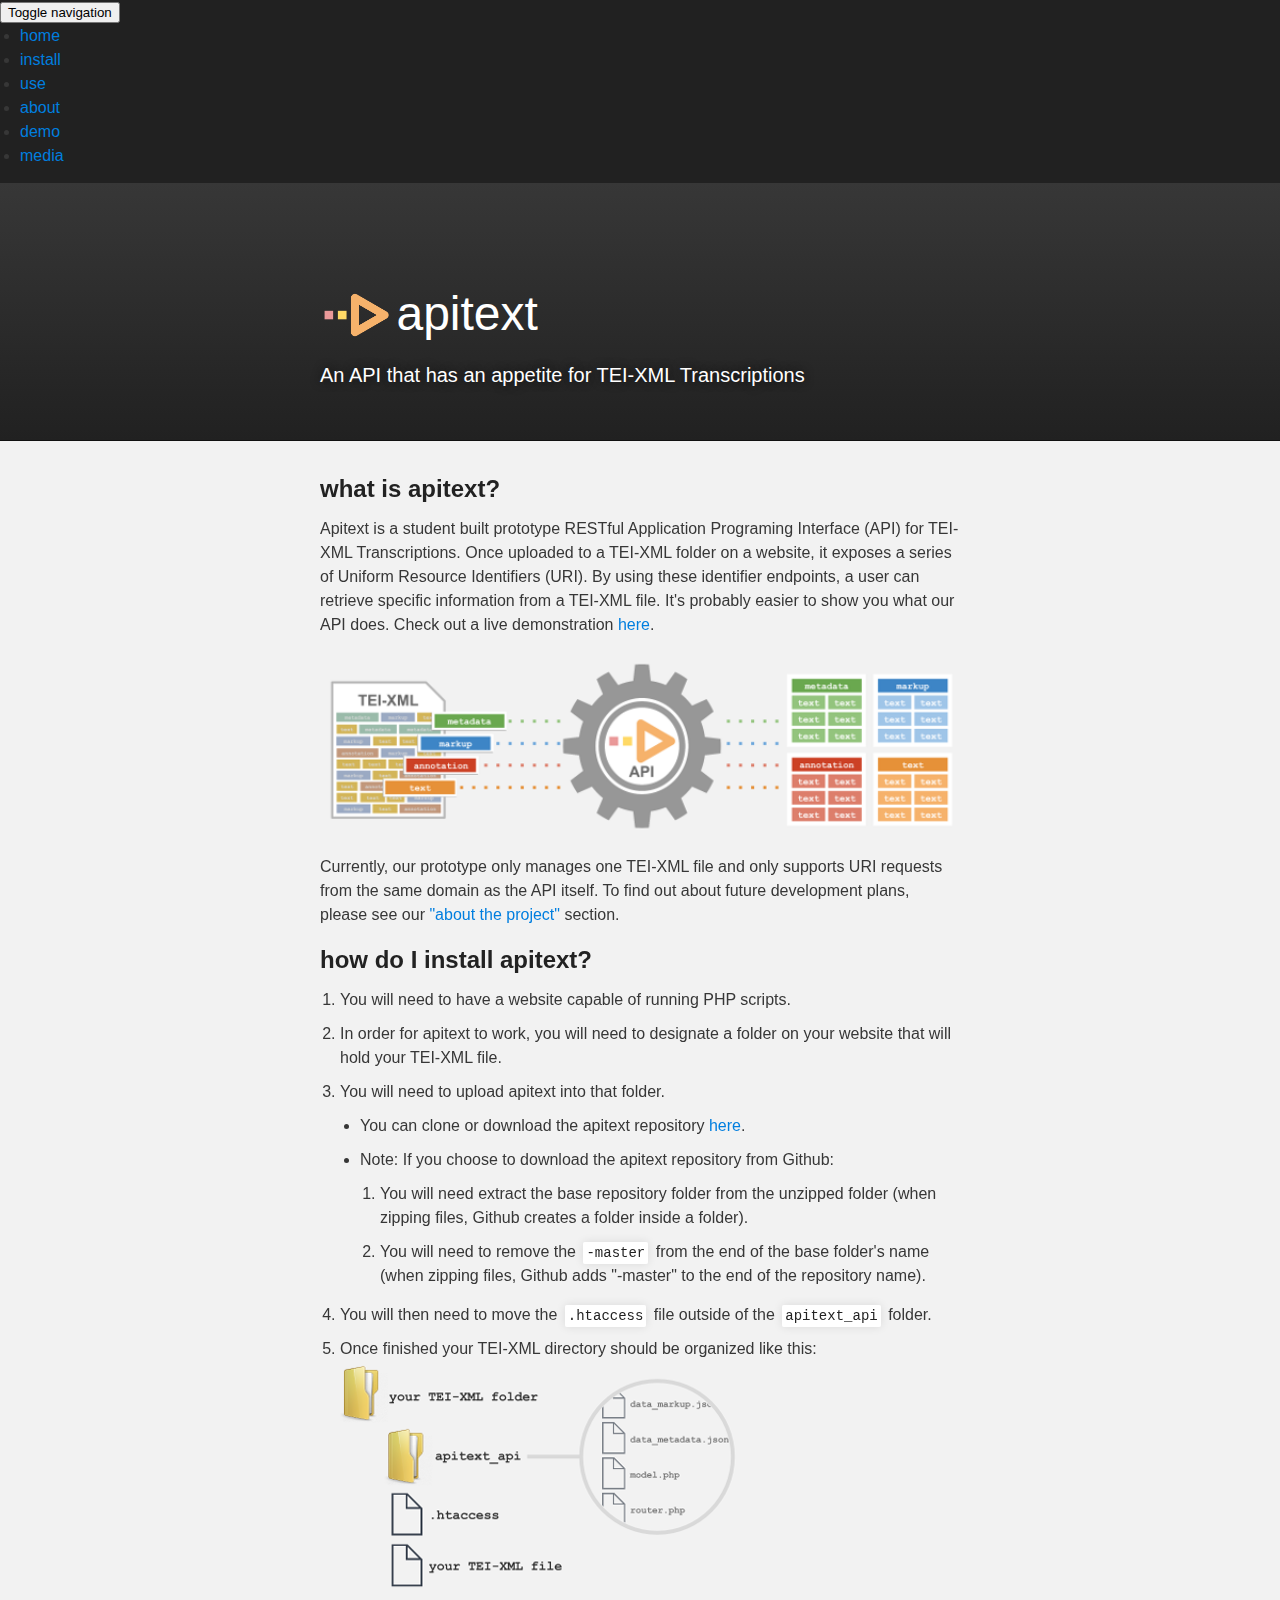
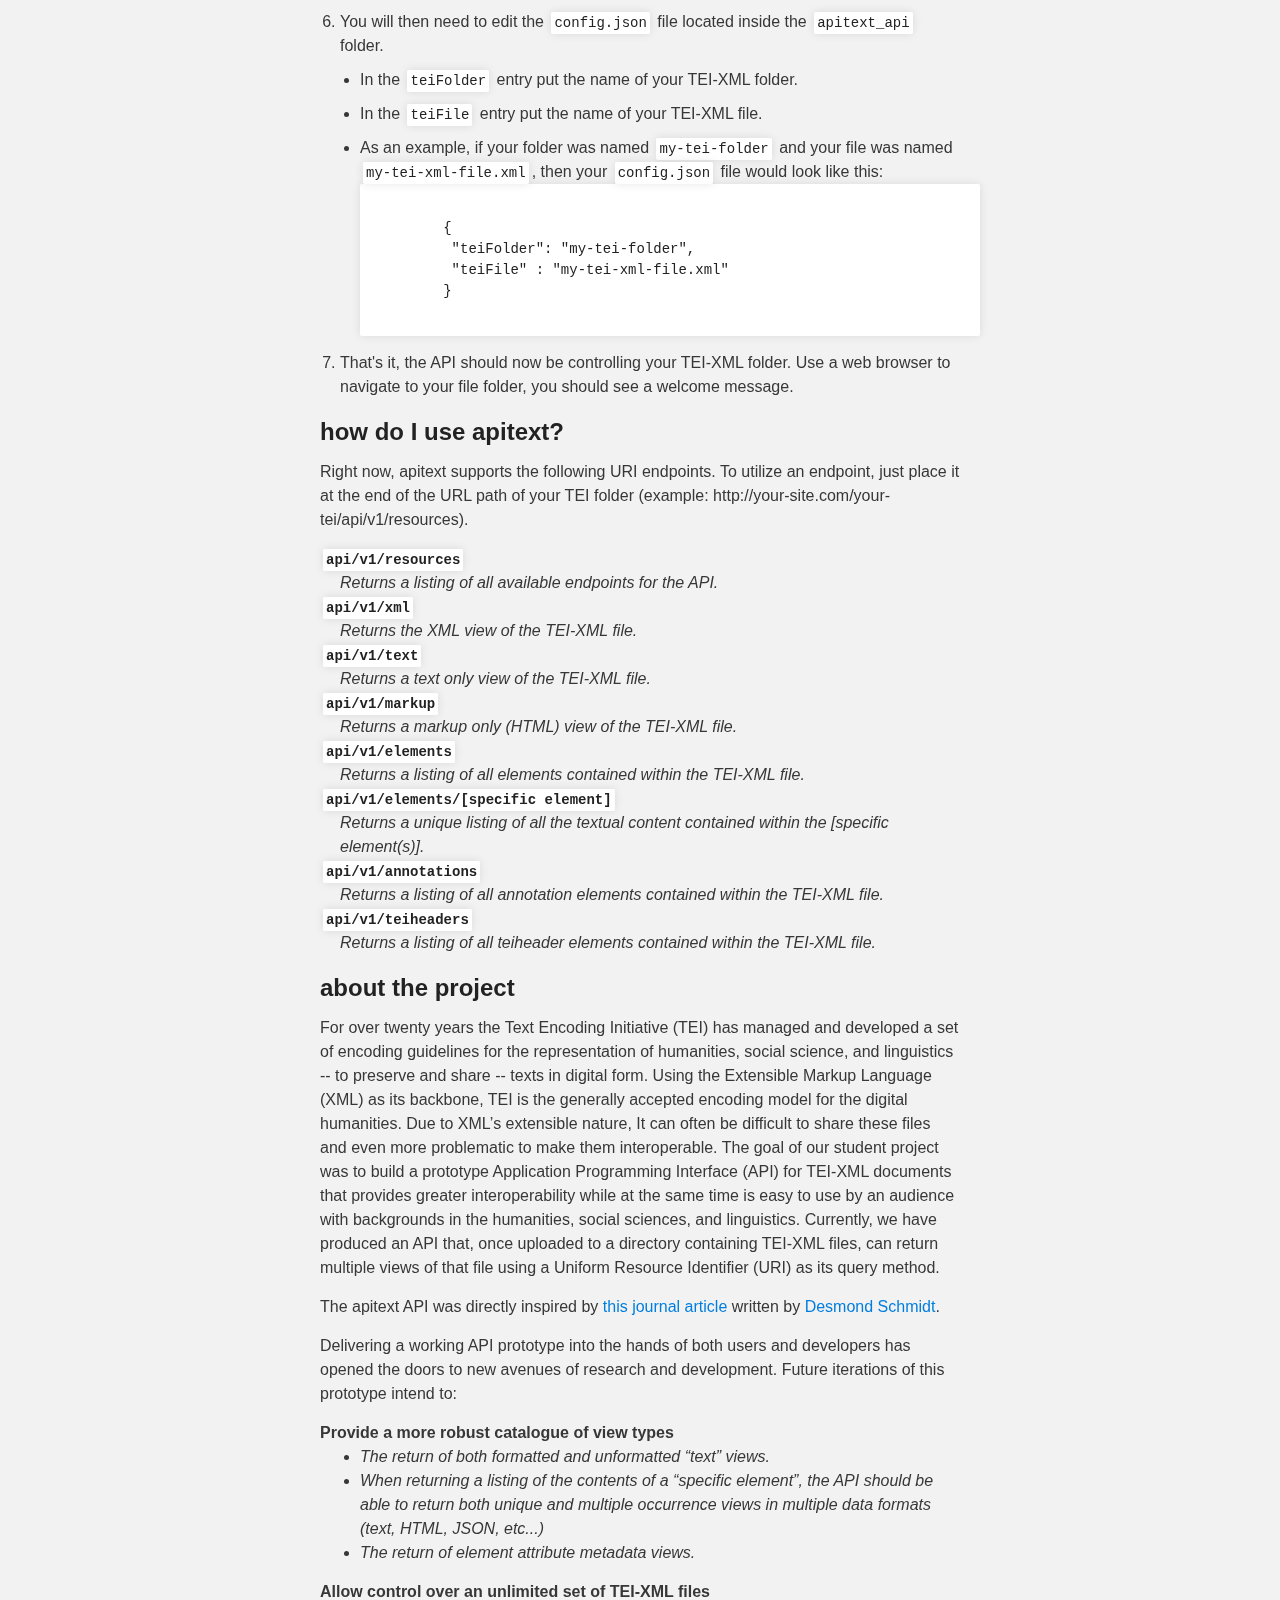
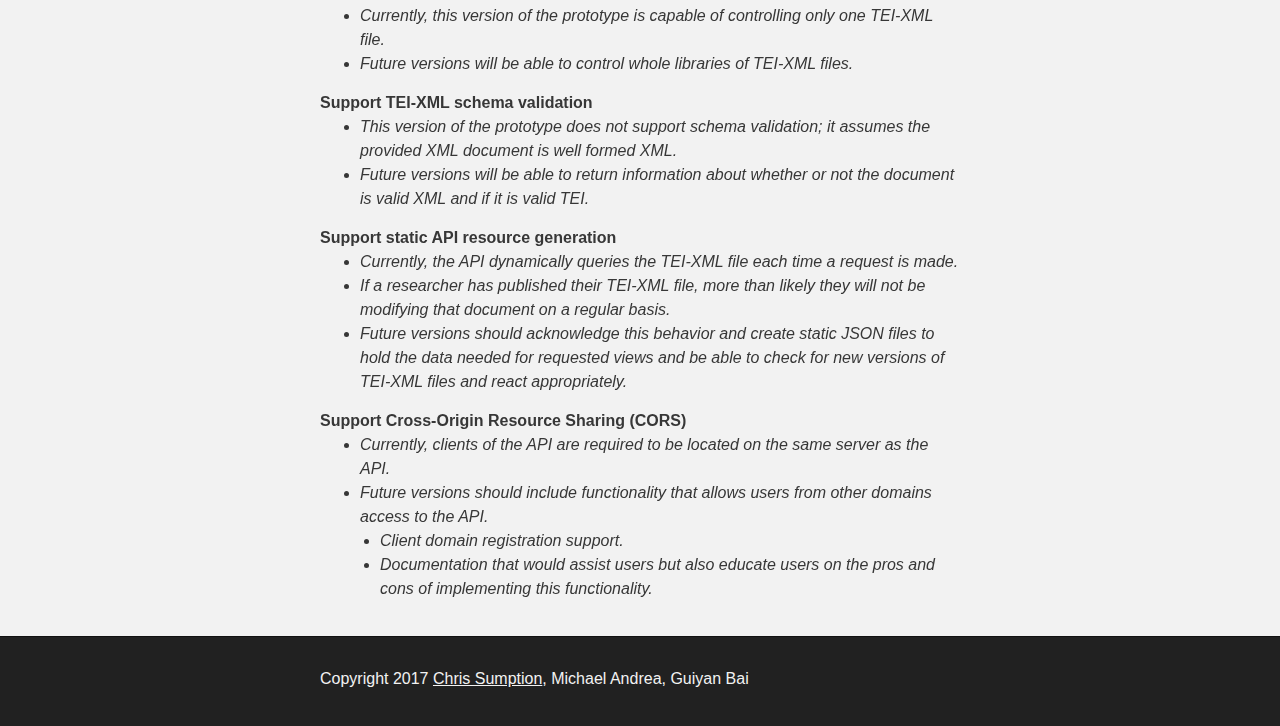
<file: index.html>
<!DOCTYPE html>
<html>
<head>
	<meta charset='utf-8'>
	<meta http-equiv="X-UA-Compatible" content="chrome=1">
	<meta name="description" content="apitext : An API that has an appetite for TEI-XML Transcriptions">
    <meta name="viewport" content="width=device-width, initial-scale=1.0, maximum-scale=1.0, minimum-scale=1.0, user-scalable=yes" />
	<link href="https://maxcdn.bootstrapcdn.com/bootstrap/3.3.6/css/bootstrap.min.css" rel="stylesheet" integrity="sha384-1q8mTJOASx8j1Au+a5WDVnPi2lkFfwwEAa8hDDdjZlpLegxhjVME1fgjWPGmkzs7" crossorigin="anonymous">
	<link rel="stylesheet" type="text/css" media="screen" href="stylesheets/stylesheet.css">
	<link rel="shortcut icon" href="favicon.png" type="image/x-icon">

	<title>apitext</title>
</head>
<body>
	<nav class="navbar navbar-inverse navbar-fixed-top">
		<div class="container">
			<div class="navbar-header">
				<button type="button" class="navbar-toggle collapsed" data-toggle="collapse" data-target="#navbar" aria-expanded="false" aria-controls="navbar">
					<span class="sr-only">Toggle navigation</span>
					<span class="icon-bar"></span>
					<span class="icon-bar"></span>
					<span class="icon-bar"></span>
				</button>
			</div>
			<div id="navbar" class="collapse navbar-collapse">
				<ul class="nav navbar-nav">
					<li class="active"><a href="#">home</a></li>
					<li><a href="#install">install</a></li>
					<li><a href="#use">use</a></li>
					<li><a href="#about">about</a></li>
					<li><a href="http://chrissumption.com/apitext_demo_v2/">demo</a></li>
					<li><a href="video.html">media</a></li>
				</ul>
			</div><!--/.nav-collapse -->
		</div>
	</nav>
	
	<div id="header_wrap" class="outer">
		<header class="inner">
			<img class="logo" src="images/logo_apitext_arrow.png"/>
			<h1 id="project_title">apitext</h1>
			<h2 id="project_tagline">An API that has an appetite for TEI-XML Transcriptions</h2>
		</header>
	</div>


	<div id="main_content_wrap" class="outer container">
		<section id="main_content" class="inner">

			<h3>what is apitext?</h3>

			<p>Apitext is a student built prototype RESTful Application Programing Interface (API) for TEI-XML Transcriptions. Once uploaded to a TEI-XML folder on a website, it exposes a series of Uniform Resource Identifiers (URI). By using these identifier endpoints, a user can retrieve specific information from a TEI-XML file. It's probably easier to show you what our API does. Check out a live demonstration <a href="http://chrissumption.com/apitext_demo_v2/">here</a>.</p>
			
			<img class="infographic" src="images/infographic_apitext.png"/>
			
			<p>Currently, our prototype only manages one TEI-XML file and only supports URI requests from the same domain as the API itself. To find out about future development plans, please see our <a href="#about">"about the project"</a> section.</p>

			<h3 id="install" class="anchor">how do I install apitext?</h3>

			<ol class="install">
				<li>You will need to have a website capable of running PHP scripts.</li>
				<li>In order for apitext to work, you will need to designate a folder on your website that will hold your TEI-XML file.</li>
				<li>You will need to upload apitext into that folder.</li>
				<ul>
					<li>You can clone or download the apitext repository <a href="https://github.com/apitext/apitext_api">here</a>.</li>
					<li>Note: If you choose to download the apitext repository from Github:</li>
					<ol>
						<li>You will need extract the base repository folder from the unzipped folder (when zipping files, Github creates a folder inside a folder).</li>
						<li>You will need to remove the <code>-master</code> from the end of the base folder's name (when zipping files, Github adds "-master" to the end of the repository name).</li>
					</ol>
				</ul>
				<li>You will then need to move the <code>.htaccess</code> file outside of the <code>apitext_api</code> folder.</li>
				<li>Once finished your TEI-XML directory should be organized like this:<br>
					<img class="file-directory" src="images/directory.png"/>
				</li>
				<li>You will then need to edit the <code>config.json</code> file located inside the <code>apitext_api</code> folder.</li>
				<ul>
					<li>In the <code>teiFolder</code> entry put the name of your TEI-XML folder.</li>
					<li>In the <code>teiFile</code> entry put the name of your TEI-XML file.</li>
					<li>As an example, if your folder was named <code>my-tei-folder</code> and your file was named <code>my-tei-xml-file.xml</code>, then your <code>config.json</code> file would look like this:
					<pre><code class="json">
	{
	 "teiFolder": "my-tei-folder",
	 "teiFile" : "my-tei-xml-file.xml"
	}
					</code></pre></</li>
				</ul>
				<li>That's it, the API should now be controlling your TEI-XML folder. Use a web browser to navigate to your file folder, you should see a welcome message.</li>
			</ol>
			
			<h3 id="use" class="anchor">how do I use apitext?</h3>
			
			<p>Right now, apitext supports the following URI endpoints. To utilize an endpoint, just place it at the end of the URL path of your TEI folder (example: http://your-site.com/your-tei/api/v1/resources). </p>
			
			<dl>
				<dt><code>api/v1/resources</code></dt>
				<dd>Returns a listing of all available endpoints for the API.</dd>
				
				<dt><code>api/v1/xml</code></dt>
				<dd>Returns the XML view of the TEI-XML file.</dd>
				
				<dt><code>api/v1/text</code></dt>
				<dd>Returns a text only view of the TEI-XML file.</dd>
				
				<dt><code>api/v1/markup</code></dt>
				<dd>Returns a markup only (HTML) view of the TEI-XML file.</dd>
				
				<dt><code>api/v1/elements</code></dt>
				<dd>Returns a listing of all elements contained within the TEI-XML file.</dd>
				
				<dt><code>api/v1/elements/[specific element]</code></dt>
				<dd>Returns a unique listing of all the textual content contained within the [specific element(s)].</dd>
				
				<dt><code>api/v1/annotations</code></dt>
				<dd>Returns a listing of all annotation elements contained within the TEI-XML file.</dd>
				
				<dt><code>api/v1/teiheaders</code></dt>
				<dd>Returns a listing of all teiheader elements contained within the TEI-XML file.</dd>
				
			</dl>
			
			<h3 id="about" class="anchor">about the project</h3>
			<p>For over twenty years the Text Encoding Initiative (TEI) has managed and developed a set of encoding guidelines for the representation of humanities, social science, and linguistics -- to preserve and share -- texts in digital form. Using the Extensible Markup Language (XML) as its backbone, TEI is the generally accepted encoding model for the digital humanities. Due to XML’s extensible nature, It can often be difficult to share these files and even more problematic to make them interoperable. The goal of our student project was to build a prototype Application Programming Interface (API) for TEI-XML documents that provides greater interoperability while at the same time is easy to use by an audience with backgrounds in the humanities, social sciences, and linguistics. Currently, we have produced an API that, once uploaded to a directory containing TEI-XML files, can return multiple views of that file using a Uniform Resource Identifier (URI) as its query method.</p>
			
			<p>The apitext API was directly inspired by <a href="https://jtei.revues.org/979">this journal article</a> written by <a href ="https://jtei.revues.org/979#authors">Desmond Schmidt</a>.</p>
			
			<p>Delivering a working API prototype into the hands of both users and developers has opened the doors to new avenues of research and development. Future iterations of this prototype intend to:
			<dl>
				
				<dt>Provide a more robust catalogue of view types</dt>
				<dd>
					<ul>
						<li>The return of both formatted and unformatted “text” views.</li>
						<li>When returning a listing of the contents of a “specific element”, the API should be able to return both unique and multiple occurrence views in multiple data formats (text, HTML, JSON, etc...)</li>
						<li>The return of element attribute metadata views.</li>
					</ul>
				</dd>
				
				<dt>Allow control over an unlimited set of TEI-XML files</dt>
				<dd>
					<ul>
						<li>Currently, this version of the prototype is capable of controlling only one TEI-XML file.</li>
						<li>Future versions will be able to control whole libraries of TEI-XML files.</li>
					</ul>
				</dd>
				
				<dt>Support TEI-XML schema validation</dt>
				<dd>
					<ul>
						<li>This version of the prototype does not support schema validation; it assumes the provided XML document is well formed XML.</li>
						<li>Future versions will be able to return information about whether or not the document is valid XML and if it is valid TEI.</li>
					</ul>
				</dd>
				
				<dt>Support static API resource generation</dt>
				<dd>
					<ul>
						<li>Currently, the API dynamically queries the TEI-XML file each time a request is made.</li>
						<li>If a researcher has published their TEI-XML file, more than likely they will not be modifying that document on a regular basis.</li>
						<li>Future versions should acknowledge this behavior and create static JSON files to hold the data needed for requested views and be able to check for new versions of TEI-XML files and react appropriately.</li>
					</ul>
				</dd>
				
				<dt>Support Cross-Origin Resource Sharing (CORS)</dt>
				<dd>
					<ul>
						<li>Currently, clients of the API are required to be located on the same server as the API.</li>
						<li>Future versions should include functionality that allows users from other domains access to the API.</li>
						<ul>
							<li>Client domain registration support.</li>
							<li>Documentation that would assist users but also educate users on the pros and cons of implementing this functionality.</li>					
						</ul>
					</ul>
				</dd>
			</dl>
			</p>

		</section>
	</div>

	<div id="footer_wrap" class="outer">
		<footer class="inner">
			<p>Copyright 2017 <a href="http://chrissumption.com/">Chris Sumption</a>, Michael Andrea, Guiyan Bai</p>
		</footer>
	</div>
	<script src="https://ajax.googleapis.com/ajax/libs/jquery/1.11.3/jquery.min.js"></script>
	<script src="https://maxcdn.bootstrapcdn.com/bootstrap/3.3.6/js/bootstrap.min.js" integrity="sha384-0mSbJDEHialfmuBBQP6A4Qrprq5OVfW37PRR3j5ELqxss1yVqOtnepnHVP9aJ7xS" crossorigin="anonymous"></script>
	<script src="javascripts/main.js"></script>
</body>
</html>
</file>
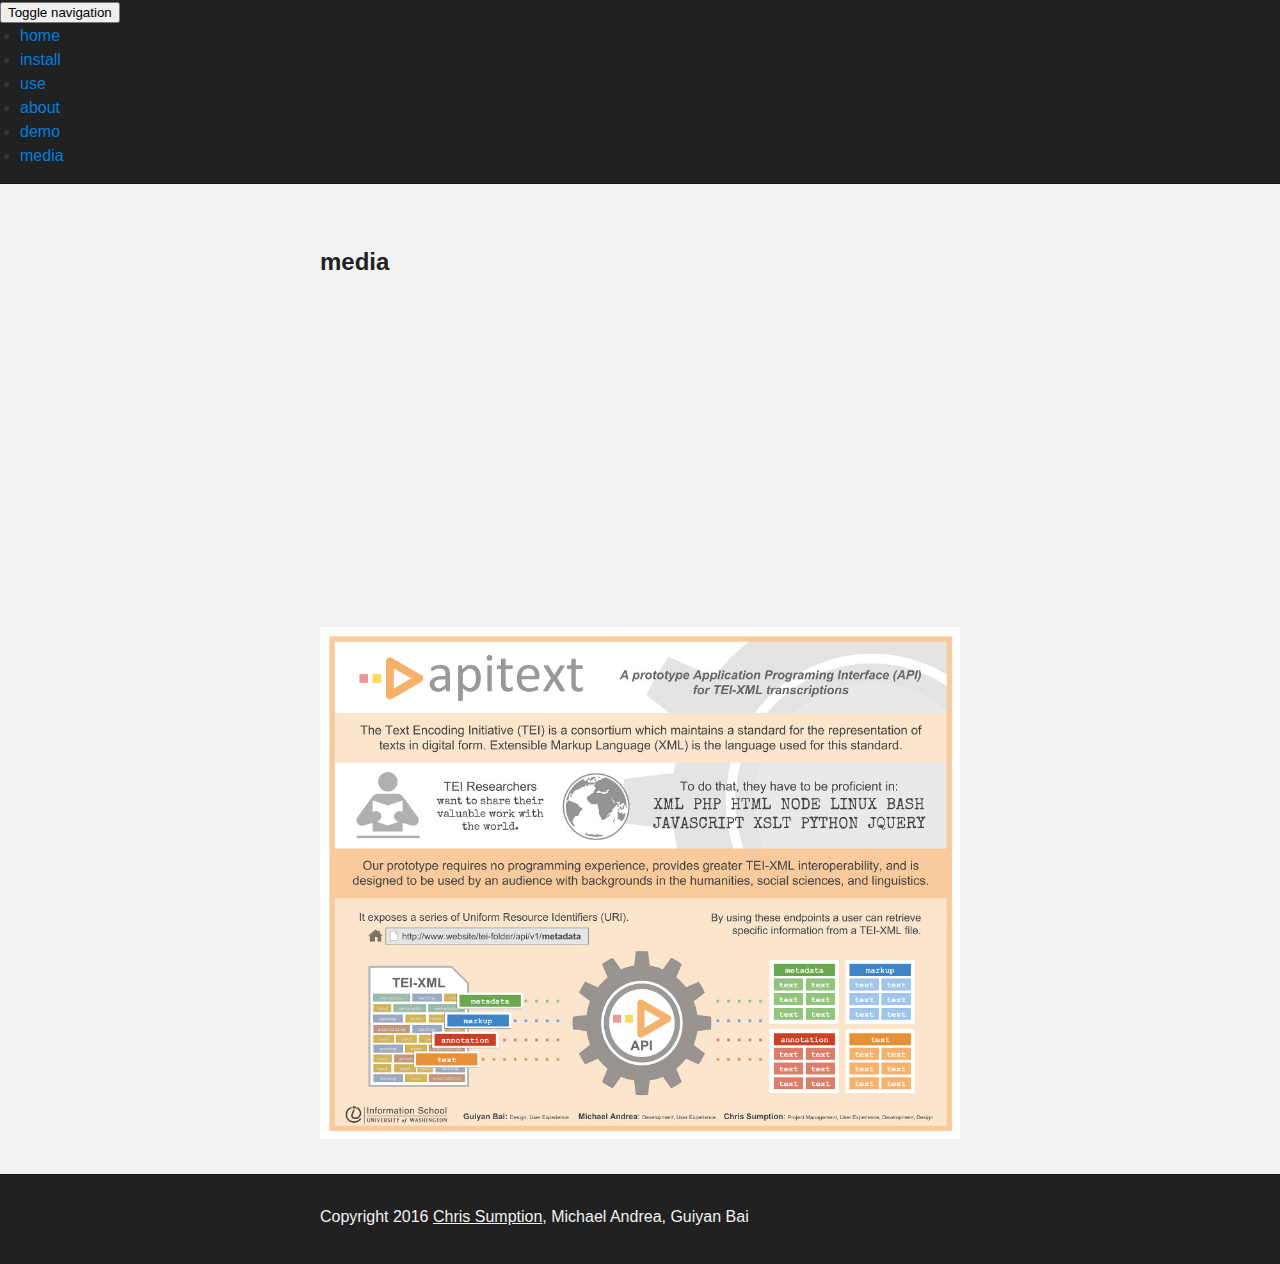
<file: video.html>
<!DOCTYPE html>
<html>

<head>
	<meta charset='utf-8'>
	<meta http-equiv="X-UA-Compatible" content="chrome=1">
	<meta name="description" content="apitext : An API that has an appetite for TEI-XML Transcriptions">
    <meta name="viewport" content="width=device-width, initial-scale=1.0, maximum-scale=1.0, minimum-scale=1.0, user-scalable=yes" />
	<link href="https://maxcdn.bootstrapcdn.com/bootstrap/3.3.6/css/bootstrap.min.css" rel="stylesheet" integrity="sha384-1q8mTJOASx8j1Au+a5WDVnPi2lkFfwwEAa8hDDdjZlpLegxhjVME1fgjWPGmkzs7" crossorigin="anonymous">
	<link rel="stylesheet" type="text/css" media="screen" href="stylesheets/stylesheet.css">
	<link rel="shortcut icon" href="favicon.png" type="image/x-icon">
	<title>apitext</title>
</head>

<body>
	<nav class="navbar navbar-inverse navbar-fixed-top">
		<div class="container">
			<div class="navbar-header">
				<button type="button" class="navbar-toggle collapsed" data-toggle="collapse" data-target="#navbar" aria-expanded="false" aria-controls="navbar">
					<span class="sr-only">Toggle navigation</span>
					<span class="icon-bar"></span>
					<span class="icon-bar"></span>
					<span class="icon-bar"></span>
				</button>
			</div>
			<div id="navbar" class="collapse navbar-collapse">
				<ul class="nav navbar-nav">
					<li><a href="index.html#">home</a></li>
					<li><a href="index.html#install">install</a></li>
					<li><a href="index.html#use">use</a></li>
					<li><a href="index.html#about">about</a></li>
					<li><a href="http://chrissumption.com/apitext_demo_v2/">demo</a></li>
					<li class="active"><a href="video.html">media</a></li>
				</ul>
			</div><!--/.nav-collapse -->
		</div>
	</nav>
	
	<div id="main_content_wrap" class="outer container page_content">
		<section id="main_content" class="inner">

			<h3><a id="welcome-to-github-pages" class="anchor" href="#welcome-to-github-pages" aria-hidden="true"><span aria-hidden="true" class="octicon octicon-link"></span></a>media</h3>
			
			<p><iframe class="video" width="560" height="315" src="https://www.youtube.com/embed/IlKqgCywfe8" frameborder="0" allowfullscreen></iframe></p>
			
			<p><img class="video" src="images/project_poster.jpg"/></p>
			
		</section>
	</div>

	<div id="footer_wrap" class="outer">
		<footer class="inner">
			<p>Copyright 2016 <a href="http://chrissumption.com/">Chris Sumption</a>, Michael Andrea, Guiyan Bai</p>
		</footer>
	</div>
	 <!-- jQuery (necessary for Bootstrap's JavaScript plugins) -->
    <script src="https://ajax.googleapis.com/ajax/libs/jquery/1.11.3/jquery.min.js"></script>
    <!-- Latest compiled and minified JavaScript -->
	<script src="https://maxcdn.bootstrapcdn.com/bootstrap/3.3.6/js/bootstrap.min.js" integrity="sha384-0mSbJDEHialfmuBBQP6A4Qrprq5OVfW37PRR3j5ELqxss1yVqOtnepnHVP9aJ7xS" crossorigin="anonymous"></script>
</body>
</html>
</file>
<file: stylesheets/stylesheet.css>
/*******************************************************************************
Slate Theme for GitHub Pages
by Jason Costello, @jsncostello
*******************************************************************************/

@import url(github-light.css);

/*******************************************************************************
MeyerWeb Reset
*******************************************************************************/

html, body, div, span, applet, object, iframe,
h2, h3, h4, h5, h6, p, blockquote, pre,
a, abbr, acronym, address, big, cite, code,
del, dfn, em, img, ins, kbd, q, s, samp,
small, strike, strong, sub, sup, tt, var,
b, u, i, center,
dl, dt, dd, ol, ul, li,
fieldset, form, label, legend,
table, caption, tbody, tfoot, thead, tr, th, td,
article, aside, canvas, details, embed,
figure, figcaption, footer, header, hgroup,
menu, nav, output, ruby, section, summary,
time, mark, audio, video {
  margin: 0;
  padding: 0;
  border: 0;
  font: inherit;
  vertical-align: baseline;
}

/* HTML5 display-role reset for older browsers */
article, aside, details, figcaption, figure,
footer, header, hgroup, menu, nav, section {
  display: block;
}

ol, ul {
  list-style: none;
}

table {
  border-collapse: collapse;
  border-spacing: 0;
}

/*******************************************************************************
Theme Styles
*******************************************************************************/

body {
  box-sizing: border-box;
  color:#373737;
  background: #212121;
  font-size: 16px;
  font-family: 'Arial', Calibri, Helvetica, Arial, sans-serif;
  line-height: 1.5;
  -webkit-font-smoothing: antialiased;
}

h1, h2, h3, h4, h5, h6 {
  margin: 10px 0;
  font-weight: 700;
  color:#222222;
  font-family: 'Arial', 'Calibri', Helvetica, Arial, sans-serif;
}

h1 {
  font-size: 36px;
  font-weight: 700;
}

h2 {
  padding-bottom: 10px;
  font-size: 28px;
  background: url('../images/bg_hr.png') repeat-x bottom;
}

h3 {
  font-size: 24px;
}

h4 {
  font-size: 21px;
}

h5 {
  font-size: 18px;
}

h6 {
  font-size: 16px;
}

p {
  margin: 10px 0 15px 0;
}

footer p {
  color: #f2f2f2;
}

a {
  text-decoration: none;
  color: #007edf;
  text-shadow: none;

  transition: color 0.5s ease;
  transition: text-shadow 0.5s ease;
  -webkit-transition: color 0.5s ease;
  -webkit-transition: text-shadow 0.5s ease;
  -moz-transition: color 0.5s ease;
  -moz-transition: text-shadow 0.5s ease;
  -o-transition: color 0.5s ease;
  -o-transition: text-shadow 0.5s ease;
  -ms-transition: color 0.5s ease;
  -ms-transition: text-shadow 0.5s ease;
}

a:hover, a:focus {text-decoration: underline;}

footer a {
  color: #F2F2F2;
  text-decoration: underline;
}

em {
  font-style: italic;
}

strong {
  font-weight: bold;
}

img {
}

p img {
  display: inline;
  margin: 0;
  padding: 0;
  vertical-align: middle;
  text-align: center;
  border: none;
}

pre, code {
  width: 100%;
  color: #222;
  background-color: #fff;

  font-family: Monaco, "Bitstream Vera Sans Mono", "Lucida Console", Terminal, monospace;
  font-size: 14px;

  border-radius: 2px;
  -moz-border-radius: 2px;
  -webkit-border-radius: 2px;
}

pre {
  width: 100%;
  padding: 10px;
  box-shadow: 0 0 10px rgba(0,0,0,.1);
  overflow: auto;
}

code {
  padding: 3px;
  margin: 0 3px;
  box-shadow: 0 0 10px rgba(0,0,0,.1);
}

pre code {
  display: block;
  box-shadow: none;
}

blockquote {
  color: #666;
  margin-bottom: 20px;
  padding: 0 0 0 20px;
  border-left: 3px solid #bbb;
}


ul, ol, dl {
  margin-bottom: 15px
}

ul {
  list-style-position: inside;
  list-style: disc;
  padding-left: 20px;
}

.install li {
	margin-bottom:10px;
}

ol {
  list-style-position: inside;
  list-style: decimal;
  padding-left: 20px;
}

dl dt {
  font-weight: bold;
}

dl dd {
  padding-left: 20px;
  font-style: italic;
}

dl p {
  padding-left: 20px;
  font-style: italic;
}

hr {
  height: 1px;
  margin-bottom: 5px;
  border: none;
  background: url('../images/bg_hr.png') repeat-x center;
}

table {
  border: 1px solid #373737;
  margin-bottom: 20px;
  text-align: left;
 }

th {
  font-family: 'Lucida Grande', 'Helvetica Neue', Helvetica, Arial, sans-serif;
  padding: 10px;
  background: #373737;
  color: #fff;
 }

td {
  padding: 10px;
  border: 1px solid #373737;
 }

form {
  background: #f2f2f2;
  padding: 20px;
}

/*******************************************************************************
Full-Width Styles
*******************************************************************************/

.outer {
  width: 100%;
}

.inner {
  position: relative;
  max-width: 640px;
  padding: 20px 10px;
  margin: 0 auto;
}

#forkme_banner {
  display: block;
  position: absolute;
  top:0;
  right: 10px;
  z-index: 10;
  padding: 10px 50px 10px 10px;
  color: #fff;
  background: url('../images/blacktocat.png') #0090ff no-repeat 95% 50%;
  font-weight: 700;
  box-shadow: 0 0 10px rgba(0,0,0,.5);
  border-bottom-left-radius: 2px;
  border-bottom-right-radius: 2px;
}

#header_wrap {
	padding-top: 45px;
  background: #212121;
  background: -moz-linear-gradient(top, #373737, #212121);
  background: -webkit-linear-gradient(top, #373737, #212121);
  background: -ms-linear-gradient(top, #373737, #212121);
  background: -o-linear-gradient(top, #373737, #212121);
  background: linear-gradient(top, #373737, #212121);
}

#header_wrap .inner {
  padding: 50px 10px 30px 10px;
}

#project_title {
  margin: 0;
  color: #fff;
  font-size: 48px;
  font-weight: 100;
  display:inline;
}

.logo {
	vertical-align: -40%;
}

#project_tagline {
  color: #fff;
  font-size: 20px;
  font-weight: 200;
  background: none;
  text-shadow: #111 0px 0px 10px;
}

#downloads {
  position: absolute;
  width: 210px;
  z-index: 10;
  bottom: -40px;
  right: 0;
  height: 70px;
  background: url('../images/icon_download.png') no-repeat 0% 90%;
}

.zip_download_link {
  display: block;
  float: right;
  width: 90px;
  height:70px;
  text-indent: -5000px;
  overflow: hidden;
  background: url(../images/sprite_download.png) no-repeat bottom left;
}

.tar_download_link {
  display: block;
  float: right;
  width: 90px;
  height:70px;
  text-indent: -5000px;
  overflow: hidden;
  background: url(../images/sprite_download.png) no-repeat bottom right;
  margin-left: 10px;
}

.zip_download_link:hover {
  background: url(../images/sprite_download.png) no-repeat top left;
}

.tar_download_link:hover {
  background: url(../images/sprite_download.png) no-repeat top right;
}

#main_content_wrap {
  background: #f2f2f2;
  border-top: 1px solid #111;
  border-bottom: 1px solid #111;
}

#main_content {
  padding-top: 20px;
}

#footer_wrap {
  background: #212121;
}

.video {
	width:100%;
}
.infographic {
    width:100%;
}

.anchor{
	padding-top:60px;
	margin-top:-60px;
}

.page_content{
	padding-top:30px;
}

.search_field{
	display: flex;
	margin-top:45px;
	margin-bottom:0px;
}

.request{
	display: flex;
	width: 750px;
	font-size: 175%;
	border: 2px solid #585858;
	background: #fff;
}

#response{
	font-size: 115%;
}

#response pre{
	font-size: 115%;
}

.demo-button{
	margin-top: 5px;
	width: 125px;
	height: 60px;
}


/*******************************************************************************
Small Device Styles
*******************************************************************************/

@media screen and (max-width: 650px) {
	body {
		font-size:16px;
	}

	#downloads {
		display: none;
	}

	.inner {
		min-width: 320px;
		max-width: 580px;
	}

	code, pre {
		min-width: 250px;
		max-width: 580px;
	}

	.json {
		font-size:11px;
	}

	#project_tagline {
		font-size: 18px;
	}
	
	.file-directory{
		width: 75%;
	}

}
</file>
